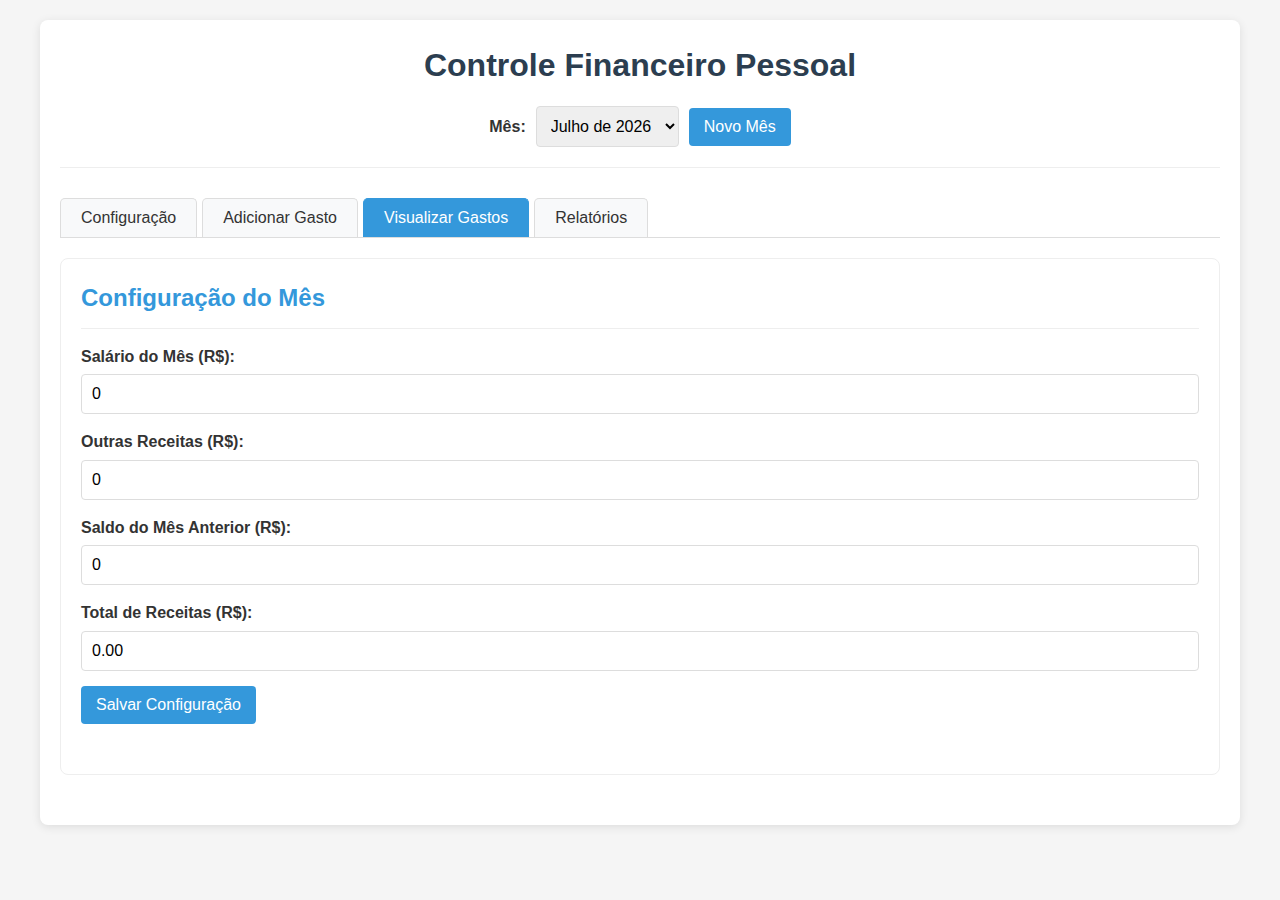
<file: index.html>
<!DOCTYPE html>
<html lang="pt-BR">
<head>
    <meta charset="UTF-8">
    <meta name="viewport" content="width=device-width, initial-scale=1.0">
    <title>Controle Financeiro Pessoal</title>
    <link rel="stylesheet" href="estilo.css">
</head>
<body>
    <div class="container">
        <header>
            <h1>Controle Financeiro Pessoal</h1>
            <div class="controle-mes">
                <label for="selecionar-mes">Mês:</label>
                <select id="selecionar-mes">
                    <!-- Os meses serão carregados via JavaScript -->
                </select>
                <button id="novo-mes">Novo Mês</button>
            </div>
        </header>

        <nav class="abas">
            <button class="aba" data-aba="configuracao">Configuração</button>
            <button class="aba" data-aba="adicionar">Adicionar Gasto</button>
            <button class="aba ativa" data-aba="visualizar">Visualizar Gastos</button>
            <button class="aba" data-aba="relatorios">Relatórios</button>
        </nav>

        <main>
            <!-- Aba de Configuração -->
            <div id="conteudo-configuracao" class="conteudo-aba ativa">
                <section class="secao">
                    <h2>Configuração do Mês</h2>
                    <div class="form-group">
                        <label for="salario">Salário do Mês (R$):</label>
                        <input type="number" id="salario" step="0.01" min="0">
                    </div>
                    <div class="form-group">
                        <label for="outras-receitas">Outras Receitas (R$):</label>
                        <input type="number" id="outras-receitas" step="0.01" min="0" value="0">
                    </div>
                    <div class="form-group">
                        <label for="saldo-anterior">Saldo do Mês Anterior (R$):</label>
                        <input type="number" id="saldo-anterior" step="0.01" min="0" readonly>
                    </div>
                    <div class="form-group">
                        <label for="total-receitas">Total de Receitas (R$):</label>
                        <input type="number" id="total-receitas" step="0.01" min="0" readonly>
                    </div>
                    <button id="salvar-configuracao">Salvar Configuração</button>
                    <div id="status-configuracao" class="status"></div>
                </section>
            </div>

            <!-- Aba de Adicionar Gasto -->
            <div id="conteudo-adicionar" class="conteudo-aba">
                <section class="secao">
                    <h2>Adicionar Gasto/Receita</h2>
                    <form id="form-movimentacao">
                        <div class="form-group">
                            <label for="tipo">Tipo:</label>
                            <select id="tipo" required>
                                <option value="gasto">Gasto</option>
                                <option value="receita">Receita</option>
                            </select>
                        </div>
                        
                        <div class="form-group">
                            <label for="data">Data:</label>
                            <input type="date" id="data" required>
                        </div>
                        
                        <div class="form-group">
                            <label for="valor">Valor (R$):</label>
                            <input type="number" id="valor" step="0.01" min="0" required>
                        </div>
                        
                        <div class="form-group">
                            <label for="descricao">Descrição:</label>
                            <input type="text" id="descricao" required>
                        </div>
                        
                        <div class="form-group">
                            <label for="meio-pagamento">Meio de Pagamento:</label>
                            <select id="meio-pagamento" required>
                                <option value="">Selecione...</option>
                                <option value="Dinheiro">Dinheiro</option>
                                <option value="Bradesco">Cartão Bradesco</option>
                                <option value="C6 Bank">Cartão C6 Bank</option>
                                <option value="Nubank">Cartão Nubank</option>
                                <option value="Caixa">Caixa</option>
                                <option value="99pay">99Pay</option>
                                <option value="Pix">Pix</option>
                                <option value="Luana">Luana</option>
                                <option value="Leonardo">Leonardo</option>
                                <option value="Cirene">Cirene</option>
                                <option value="Outro">Outro</option>
                            </select>
                        </div>
                        
                        <div class="form-group">
                            <label for="pessoa">Pessoa:</label>
                            <select id="pessoa" required>
                                <option value="">Selecione...</option>
                                <option value="Eduardo">Eduardo</option>
                                <option value="Luana">Luana</option>
                                <option value="Cirene">Cirene</option>
                                <option value="Leonardo">Leonardo</option>
                            </select>
                        </div>
                        
                        <div class="form-group">
                            <label for="categoria">Categoria:</label>
                            <select id="categoria" required>
                                <option value="">Selecione...</option>
                                <option value="Combustivel">Combustível</option>
                                <option value="Investimento">Investimento</option>
                                <option value="Moradia">Moradia</option>
                                <option value="Saude">Saúde</option>
                                <option value="Mercado">Mercado</option>
                                <option value="Viagem">Viagem</option>
                                <option value="Estudos">Estudos</option>
                                <option value="Conta Residencial">Conta Residencial</option>
                                <option value="Comer Fora">Comer Fora</option>
                                <option value="Ifood">Ifood</option>
                                <option value="Lazer">Lazer</option>
                                <option value="Roupas">Roupas</option>
                                <option value="Compras">Compras</option>
                                <option value="Servicos">Serviços</option>
                                <option value="Carro">Carro</option>
                                <option value="Salario">Salário</option>
                                <option value="Extra">Extra</option>
                                <option value="Outros">Outros</option>
                            </select>
                        </div>
                        
                        <div class="form-group">
                            <label for="parcelas">Parcelado (quantidade de parcelas):</label>
                            <input type="number" id="parcelas" min="1" value="1">
                            <small>Para gastos parcelados, informe o número de parcelas</small>
                        </div>
                        
                        <button type="submit">Adicionar</button>
                    </form>
                </section>
            </div>

            <!-- Aba de Visualizar Gastos -->
            <div id="conteudo-visualizar" class="conteudo-aba">
                <section class="secao">
                    <h2>Resumo Financeiro</h2>
                    <div class="resumo-cards">
                        <div class="card">
                            <h3>Total de Receitas</h3>
                            <p id="total-receitas-card">R$ 0,00</p>
                        </div>
                        <div class="card">
                            <h3>Total de Gastos</h3>
                            <p id="total-gastos-card">R$ 0,00</p>
                        </div>
                        <div class="card">
                            <h3>Saldo do Mês</h3>
                            <p id="saldo-mes-card">R$ 0,00</p>
                        </div>
                        <div class="card">
                            <h3>Parcelas Pendentes</h3>
                            <p id="parcelas-pendentes">0</p>
                        </div>
                    </div>
                </section>

                <section class="secao">
                    <h2>Movimentações Detalhadas</h2>
                    <div class="filtros">
                        <input type="text" id="filtro-descricao" placeholder="Filtrar por descrição...">
                        <select id="filtro-tipo">
                            <option value="">Todos os tipos</option>
                            <option value="gasto">Gastos</option>
                            <option value="receita">Receitas</option>
                        </select>
                        <select id="filtro-meio-pagamento">
                            <option value="">Todas os meios de pagamento</option>
                        </select>
                        <select id="filtro-pessoa">
                            <option value="">Todas as pessoas</option>
                        </select>
                        <select id="filtro-categoria">
                            <option value="">Todas as categorias</option>
                        </select>
                    </div>
                    <table id="tabela-movimentacoes">
                        <thead>
                            <tr>
                                <th>Data</th>
                                <th>Tipo</th>
                                <th>Valor</th>
                                <th>Descrição</th>
                                <th>Meio</th>
                                <th>Pessoa</th>
                                <th>Categoria</th>
                                <th>Parcelas</th>
                                <th>Ações</th>
                            </tr>
                        </thead>
                        <tbody>
                        </tbody>
                        <tfoot id="tabela-footer">
                            <tr>
                                <td colspan="2">Total de Gastos:</td>
                                <td id="total-gastos-footer"></td>
                                <td colspan="6">
                                    <div class="paginacao" id="paginacao-container"></div>
                                </td>
                            </tr>
                        </tfoot>
                    </table>
                </section>
            </div>

            <!-- Aba de Relatórios -->
            <div id="conteudo-relatorios" class="conteudo-aba">
                <section class="secao">
                    <h2>Análises</h2>
                    <div class="analise-container">
                        <div class="analise-item">
                            <h3>Gastos por Categoria</h3>
                            <ul id="gastos-por-categoria">
                            </ul>
                        </div>
                        <div class="analise-item">
                            <h3>Gastos por Pessoa</h3>
                            <ul id="gastos-por-pessoa">
                            </ul>
                        </div>
                        <div class="analise-item">
                            <h3>Gastos por Meio de Pagamento</h3>
                            <ul id="gastos-por-pagamento">
                            </ul>
                        </div>
                    </div>
                </section>

                <section class="secao">
                    <h2>Parcelamentos Futuros</h2>
                    <div id="parcelamentos-futuros">
                        <p>Nenhum parcelamento futuro encontrado.</p>
                    </div>
                </section>
            </div>
        </main>
    </div>

    <script src="script.js"></script>
</body>
</html>
</file>
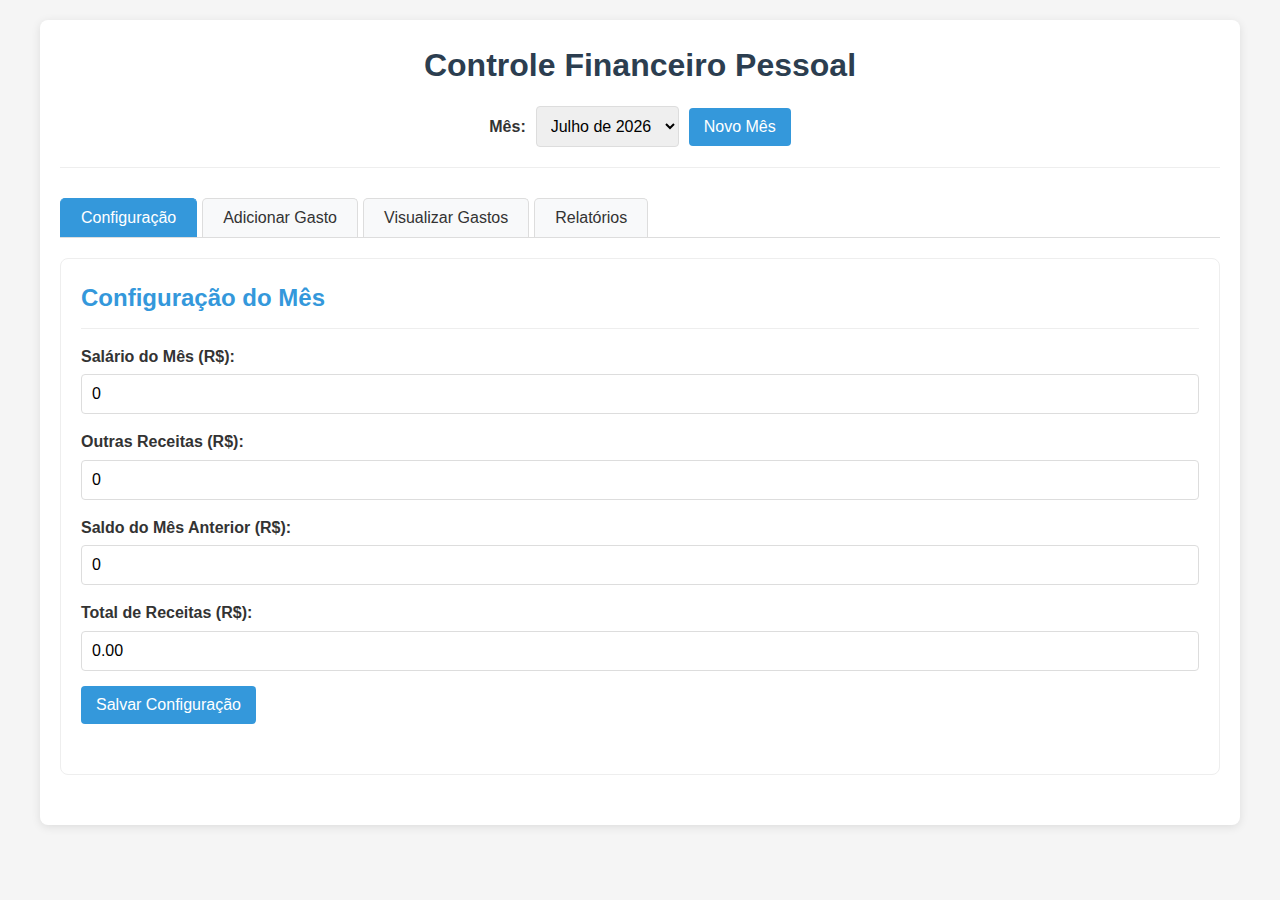
<file: controle-gastos-mensal/index.html>
<!DOCTYPE html>
<html lang="pt-BR">
<head>
    <meta charset="UTF-8">
    <meta name="viewport" content="width=device-width, initial-scale=1.0">
    <title>Controle Financeiro Pessoal</title>
    <link rel="stylesheet" href="estilo.css">
</head>
<body>
    <div class="container">
        <header>
            <h1>Controle Financeiro Pessoal</h1>
            <div class="controle-mes">
                <label for="selecionar-mes">Mês:</label>
                <select id="selecionar-mes">
                    <!-- Os meses serão carregados via JavaScript -->
                </select>
                <button id="novo-mes">Novo Mês</button>
            </div>
        </header>

        <nav class="abas">
            <button class="aba ativa" data-aba="configuracao">Configuração</button>
            <button class="aba" data-aba="adicionar">Adicionar Gasto</button>
            <button class="aba" data-aba="visualizar">Visualizar Gastos</button>
            <button class="aba" data-aba="relatorios">Relatórios</button>
        </nav>

        <main>
            <!-- Aba de Configuração -->
            <div id="conteudo-configuracao" class="conteudo-aba ativa">
                <section class="secao">
                    <h2>Configuração do Mês</h2>
                    <div class="form-group">
                        <label for="salario">Salário do Mês (R$):</label>
                        <input type="number" id="salario" step="0.01" min="0">
                    </div>
                    <div class="form-group">
                        <label for="outras-receitas">Outras Receitas (R$):</label>
                        <input type="number" id="outras-receitas" step="0.01" min="0" value="0">
                    </div>
                    <div class="form-group">
                        <label for="saldo-anterior">Saldo do Mês Anterior (R$):</label>
                        <input type="number" id="saldo-anterior" step="0.01" min="0" readonly>
                    </div>
                    <div class="form-group">
                        <label for="total-receitas">Total de Receitas (R$):</label>
                        <input type="number" id="total-receitas" step="0.01" min="0" readonly>
                    </div>
                    <button id="salvar-configuracao">Salvar Configuração</button>
                    <div id="status-configuracao" class="status"></div>
                </section>
            </div>

            <!-- Aba de Adicionar Gasto -->
            <div id="conteudo-adicionar" class="conteudo-aba">
                <section class="secao">
                    <h2>Adicionar Gasto/Receita</h2>
                    <form id="form-movimentacao">
                        <div class="form-group">
                            <label for="tipo">Tipo:</label>
                            <select id="tipo" required>
                                <option value="gasto">Gasto</option>
                                <option value="receita">Receita</option>
                            </select>
                        </div>
                        
                        <div class="form-group">
                            <label for="data">Data:</label>
                            <input type="date" id="data" required>
                        </div>
                        
                        <div class="form-group">
                            <label for="valor">Valor (R$):</label>
                            <input type="number" id="valor" step="0.01" min="0" required>
                        </div>
                        
                        <div class="form-group">
                            <label for="descricao">Descrição:</label>
                            <input type="text" id="descricao" required>
                        </div>
                        
                        <div class="form-group">
                            <label for="meio-pagamento">Meio de Pagamento:</label>
                            <select id="meio-pagamento" required>
                                <option value="">Selecione...</option>
                                <option value="Dinheiro">Dinheiro</option>
                                <option value="Bradesco">Cartão Bradesco</option>
                                <option value="C6 Bank">Cartão C6 Bank</option>
                                <option value="Nubank">Cartão Nubank</option>
                                <option value="Caixa">Caixa</option>
                                <option value="99pay">99Pay</option>
                                <option value="Pix">Pix</option>
                                <option value="Luana">Luana</option>
                                <option value="Leonardo">Leonardo</option>
                                <option value="Cirene">Cirene</option>
                                <option value="Outro">Outro</option>
                            </select>
                        </div>
                        
                        <div class="form-group">
                            <label for="pessoa">Pessoa:</label>
                            <select id="pessoa" required>
                                <option value="">Selecione...</option>
                                <option value="Eduardo">Eduardo</option>
                                <option value="Luana">Luana</option>
                                <option value="Cirene">Cirene</option>
                                <option value="Leonardo">Leonardo</option>
                            </select>
                        </div>
                        
                        <div class="form-group">
                            <label for="categoria">Categoria:</label>
                            <select id="categoria" required>
                                <option value="">Selecione...</option>
                                <option value="Combustivel">Combustível</option>
                                <option value="Investimento">Investimento</option>
                                <option value="Moradia">Moradia</option>
                                <option value="Saude">Saúde</option>
                                <option value="Mercado">Mercado</option>
                                <option value="Viagem">Viagem</option>
                                <option value="Estudos">Estudos</option>
                                <option value="Conta Residencial">Conta Residencial</option>
                                <option value="Comer Fora">Comer Fora</option>
                                <option value="Ifood">Ifood</option>
                                <option value="Lazer">Lazer</option>
                                <option value="Roupas">Roupas</option>
                                <option value="Compras">Compras</option>
                                <option value="Servicos">Serviços</option>
                                <option value="Carro">Carro</option>
                                <option value="Salario">Salário</option>
                                <option value="Extra">Extra</option>
                                <option value="Outros">Outros</option>
                            </select>
                        </div>
                        
                        <div class="form-group">
                            <label for="parcelas">Parcelado (quantidade de parcelas):</label>
                            <input type="number" id="parcelas" min="1" value="1">
                            <small>Para gastos parcelados, informe o número de parcelas</small>
                        </div>
                        
                        <button type="submit">Adicionar</button>
                    </form>
                </section>
            </div>

            <!-- Aba de Visualizar Gastos -->
            <div id="conteudo-visualizar" class="conteudo-aba">
                <section class="secao">
                    <h2>Resumo Financeiro</h2>
                    <div class="resumo-cards">
                        <div class="card">
                            <h3>Total de Receitas</h3>
                            <p id="total-receitas-card">R$ 0,00</p>
                        </div>
                        <div class="card">
                            <h3>Total de Gastos</h3>
                            <p id="total-gastos-card">R$ 0,00</p>
                        </div>
                        <div class="card">
                            <h3>Saldo do Mês</h3>
                            <p id="saldo-mes-card">R$ 0,00</p>
                        </div>
                        <div class="card">
                            <h3>Parcelas Pendentes</h3>
                            <p id="parcelas-pendentes">0</p>
                        </div>
                    </div>
                </section>

                <section class="secao">
                    <h2>Movimentações Detalhadas</h2>
                    <div class="filtros">
                        <input type="text" id="filtro-descricao" placeholder="Filtrar por descrição...">
                        <select id="filtro-tipo">
                            <option value="">Todos os tipos</option>
                            <option value="gasto">Gastos</option>
                            <option value="receita">Receitas</option>
                        </select>
                        <select id="filtro-categoria">
                            <option value="">Todas as categorias</option>
                        </select>
                        <select id="filtro-pessoa">
                            <option value="">Todas as pessoas</option>
                        </select>
                    </div>
                    <table id="tabela-movimentacoes">
                        <thead>
                            <tr>
                                <th>Data</th>
                                <th>Tipo</th>
                                <th>Valor</th>
                                <th>Descrição</th>
                                <th>Meio</th>
                                <th>Pessoa</th>
                                <th>Categoria</th>
                                <th>Parcelas</th>
                                <th>Ações</th>
                            </tr>
                        </thead>
                        <tbody>
                        </tbody>
                    </table>
                </section>
            </div>

            <!-- Aba de Relatórios -->
            <div id="conteudo-relatorios" class="conteudo-aba">
                <section class="secao">
                    <h2>Análises</h2>
                    <div class="analise-container">
                        <div class="analise-item">
                            <h3>Gastos por Categoria</h3>
                            <ul id="gastos-por-categoria">
                            </ul>
                        </div>
                        <div class="analise-item">
                            <h3>Gastos por Pessoa</h3>
                            <ul id="gastos-por-pessoa">
                            </ul>
                        </div>
                        <div class="analise-item">
                            <h3>Gastos por Meio de Pagamento</h3>
                            <ul id="gastos-por-pagamento">
                            </ul>
                        </div>
                    </div>
                </section>

                <section class="secao">
                    <h2>Parcelamentos Futuros</h2>
                    <div id="parcelamentos-futuros">
                        <p>Nenhum parcelamento futuro encontrado.</p>
                    </div>
                </section>
            </div>
        </main>
    </div>

    <script src="script.js"></script>
</body>
</html>
</file>
<file: estilo.css>
* {
    margin: 0;
    padding: 0;
    box-sizing: border-box;
}

body {
    font-family: 'Segoe UI', Tahoma, Geneva, Verdana, sans-serif;
    line-height: 1.6;
    color: #333;
    background-color: #f5f5f5;
    padding: 20px;
}

.container {
    max-width: 1200px;
    margin: 0 auto;
    background-color: #fff;
    padding: 20px;
    border-radius: 8px;
    box-shadow: 0 2px 10px rgba(0, 0, 0, 0.1);
}

header {
    text-align: center;
    margin-bottom: 30px;
    padding-bottom: 20px;
    border-bottom: 1px solid #eee;
}

h1 {
    color: #2c3e50;
}

/* Estilos das abas */
.abas {
    display: flex;
    border-bottom: 1px solid #ddd;
    margin-bottom: 20px;
}

.aba {
    padding: 10px 20px;
    cursor: pointer;
    background-color: #f8f9fa;
    border: 1px solid #ddd;
    border-bottom: none;
    border-radius: 5px 5px 0 0;
    margin-right: 5px;
    font-size: 16px;
    transition: all 0.3s;
    color: #333;
}

.aba.ativa {
    background-color: #3498db;
    color: white;
    border-color: #3498db;
}

.aba:hover:not(.ativa) {
    background-color: #e9ecef;
}

.conteudo-aba {
    display: none;
}

.conteudo-aba.ativa {
    display: block;
}

/* Estilos do conteúdo */
.secao {
    margin-bottom: 30px;
    padding: 20px;
    border: 1px solid #eee;
    border-radius: 8px;
}

h2 {
    color: #3498db;
    margin-bottom: 15px;
    padding-bottom: 10px;
    border-bottom: 1px solid #eee;
}

.form-group {
    margin-bottom: 15px;
}

label {
    display: block;
    margin-bottom: 5px;
    font-weight: 600;
}

input, select {
    width: 100%;
    padding: 10px;
    border: 1px solid #ddd;
    border-radius: 4px;
    font-size: 16px;
}

button {
    background-color: #3498db;
    color: white;
    border: none;
    padding: 10px 15px;
    border-radius: 4px;
    cursor: pointer;
    font-size: 16px;
    transition: background-color 0.3s;
}

button:hover {
    background-color: #2980b9;
}

.status {
    margin-top: 10px;
    padding: 10px;
    border-radius: 4px;
}

.resumo-cards {
    display: flex;
    flex-wrap: wrap;
    gap: 20px;
    margin-bottom: 20px;
}

.card {
    flex: 1;
    min-width: 200px;
    padding: 15px;
    background-color: #f8f9fa;
    border-radius: 8px;
    text-align: center;
    box-shadow: 0 2px 5px rgba(0, 0, 0, 0.1);
}

.card h3 {
    font-size: 16px;
    margin-bottom: 10px;
    color: #7f8c8d;
}

.card p {
    font-size: 24px;
    font-weight: bold;
    color: #2c3e50;
}

.filtros {
    display: flex;
    gap: 15px;
    margin-bottom: 20px;
    flex-wrap: wrap;
}

.filtros input, .filtros select {
    flex: 1;
    min-width: 150px;
}

table {
    width: 100%;
    border-collapse: collapse;
    margin-top: 20px;
}

th, td {
    padding: 12px 15px;
    text-align: left;
    border-bottom: 1px solid #ddd;
}

th {
    background-color: #f8f9fa;
    font-weight: 600;
}

tr:hover {
    background-color: #f5f5f5;
}

.analise-container {
    display: flex;
    flex-wrap: wrap;
    gap: 20px;
}

.analise-item {
    flex: 1;
    min-width: 250px;
    background-color: #f8f9fa;
    padding: 15px;
    border-radius: 8px;
}

.analise-item h3 {
    margin-bottom: 15px;
    color: #7f8c8d;
    font-size: 18px;
}

.analise-item ul {
    list-style-type: none;
}

.analise-item li {
    padding: 8px 0;
    border-bottom: 1px solid #eee;
    display: flex;
    justify-content: space-between;
}

.analise-item li:last-child {
    border-bottom: none;
}

.btn-excluir {
    background-color: #e74c3c;
    padding: 5px 10px;
    font-size: 14px;
}

.btn-excluir:hover {
    background-color: #c0392b;
}

@media (max-width: 768px) {
    .resumo-cards, .analise-container {
        flex-direction: column;
    }
    
    .filtros {
        flex-direction: column;
    }
    
    .abas {
        flex-wrap: wrap;
    }
    
    .aba {
        margin-bottom: 5px;
    }
}

#salvar-salario {
    margin-top: 10px;
}

.controle-mes {
    display: flex;
    align-items: center;
    justify-content: center;
    gap: 10px;
    margin-top: 15px;
}

.controle-mes label {
    margin-bottom: 0;
}

.controle-mes select, .controle-mes button {
    width: auto;
}

.receita {
    color: #27ae60;
}

.gasto {
    color: #e74c3c;
}

.parcelamento-info {
    background-color: #fff3cd;
    border: 1px solid #ffeaa7;
    border-radius: 4px;
    padding: 15px;
    margin-top: 20px;
}

.parcelamento-item {
    padding: 8px;
    border-bottom: 1px solid #a5a5a5;
    display: flex;
    justify-content: space-between;
}

.parcelamento-item:last-child {
    border-bottom: none;
}

.parcelamento-total {
    font-weight: bold;
    margin: 10px 8px 0px 0px;
    text-align: right;
}

#tabela-footer {
    background-color: #f8f9fa;
    font-weight: bold;
}

.paginacao {
    display: flex;
    justify-content: flex-end;
    align-items: center;
    gap: 10px;
}

.pagina-ativa {
    background-color: #033455;
    color: white;
}

#itens-por-pagina-select {
    width: auto;
}
</file>
<file: controle-gastos-mensal/estilo.css>
* {
    margin: 0;
    padding: 0;
    box-sizing: border-box;
}

body {
    font-family: 'Segoe UI', Tahoma, Geneva, Verdana, sans-serif;
    line-height: 1.6;
    color: #333;
    background-color: #f5f5f5;
    padding: 20px;
}

.container {
    max-width: 1200px;
    margin: 0 auto;
    background-color: #fff;
    padding: 20px;
    border-radius: 8px;
    box-shadow: 0 2px 10px rgba(0, 0, 0, 0.1);
}

header {
    text-align: center;
    margin-bottom: 30px;
    padding-bottom: 20px;
    border-bottom: 1px solid #eee;
}

h1 {
    color: #2c3e50;
}

/* Estilos das abas */
.abas {
    display: flex;
    border-bottom: 1px solid #ddd;
    margin-bottom: 20px;
}

.aba {
    padding: 10px 20px;
    cursor: pointer;
    background-color: #f8f9fa;
    border: 1px solid #ddd;
    border-bottom: none;
    border-radius: 5px 5px 0 0;
    margin-right: 5px;
    font-size: 16px;
    transition: all 0.3s;
    color: #333;
}

.aba.ativa {
    background-color: #3498db;
    color: white;
    border-color: #3498db;
}

.aba:hover:not(.ativa) {
    background-color: #e9ecef;
}

.conteudo-aba {
    display: none;
}

.conteudo-aba.ativa {
    display: block;
}

/* Estilos do conteúdo */
.secao {
    margin-bottom: 30px;
    padding: 20px;
    border: 1px solid #eee;
    border-radius: 8px;
}

h2 {
    color: #3498db;
    margin-bottom: 15px;
    padding-bottom: 10px;
    border-bottom: 1px solid #eee;
}

.form-group {
    margin-bottom: 15px;
}

label {
    display: block;
    margin-bottom: 5px;
    font-weight: 600;
}

input, select {
    width: 100%;
    padding: 10px;
    border: 1px solid #ddd;
    border-radius: 4px;
    font-size: 16px;
}

button {
    background-color: #3498db;
    color: white;
    border: none;
    padding: 10px 15px;
    border-radius: 4px;
    cursor: pointer;
    font-size: 16px;
    transition: background-color 0.3s;
}

button:hover {
    background-color: #2980b9;
}

.status {
    margin-top: 10px;
    padding: 10px;
    border-radius: 4px;
}

.resumo-cards {
    display: flex;
    flex-wrap: wrap;
    gap: 20px;
    margin-bottom: 20px;
}

.card {
    flex: 1;
    min-width: 200px;
    padding: 15px;
    background-color: #f8f9fa;
    border-radius: 8px;
    text-align: center;
    box-shadow: 0 2px 5px rgba(0, 0, 0, 0.1);
}

.card h3 {
    font-size: 16px;
    margin-bottom: 10px;
    color: #7f8c8d;
}

.card p {
    font-size: 24px;
    font-weight: bold;
    color: #2c3e50;
}

.filtros {
    display: flex;
    gap: 15px;
    margin-bottom: 20px;
    flex-wrap: wrap;
}

.filtros input, .filtros select {
    flex: 1;
    min-width: 150px;
}

table {
    width: 100%;
    border-collapse: collapse;
    margin-top: 20px;
}

th, td {
    padding: 12px 15px;
    text-align: left;
    border-bottom: 1px solid #ddd;
}

th {
    background-color: #f8f9fa;
    font-weight: 600;
}

tr:hover {
    background-color: #f5f5f5;
}

.analise-container {
    display: flex;
    flex-wrap: wrap;
    gap: 20px;
}

.analise-item {
    flex: 1;
    min-width: 250px;
    background-color: #f8f9fa;
    padding: 15px;
    border-radius: 8px;
}

.analise-item h3 {
    margin-bottom: 15px;
    color: #7f8c8d;
    font-size: 18px;
}

.analise-item ul {
    list-style-type: none;
}

.analise-item li {
    padding: 8px 0;
    border-bottom: 1px solid #eee;
    display: flex;
    justify-content: space-between;
}

.analise-item li:last-child {
    border-bottom: none;
}

.btn-excluir {
    background-color: #e74c3c;
    padding: 5px 10px;
    font-size: 14px;
}

.btn-excluir:hover {
    background-color: #c0392b;
}

@media (max-width: 768px) {
    .resumo-cards, .analise-container {
        flex-direction: column;
    }
    
    .filtros {
        flex-direction: column;
    }
    
    .abas {
        flex-wrap: wrap;
    }
    
    .aba {
        margin-bottom: 5px;
    }
}

#salvar-salario {
    margin-top: 10px;
}

.controle-mes {
    display: flex;
    align-items: center;
    justify-content: center;
    gap: 10px;
    margin-top: 15px;
}

.controle-mes label {
    margin-bottom: 0;
}

.controle-mes select, .controle-mes button {
    width: auto;
}

.receita {
    color: #27ae60;
}

.gasto {
    color: #e74c3c;
}

.parcelamento-info {
    background-color: #fff3cd;
    border: 1px solid #ffeaa7;
    border-radius: 4px;
    padding: 15px;
    margin-top: 20px;
}

.parcelamento-item {
    padding: 8px;
    border-bottom: 1px solid #a5a5a5;
    display: flex;
    justify-content: space-between;
}

.parcelamento-item:last-child {
    border-bottom: none;
}

.parcelamento-total {
    font-weight: bold;
    margin: 10px 8px 0px 0px;
    text-align: right;
}
</file>
